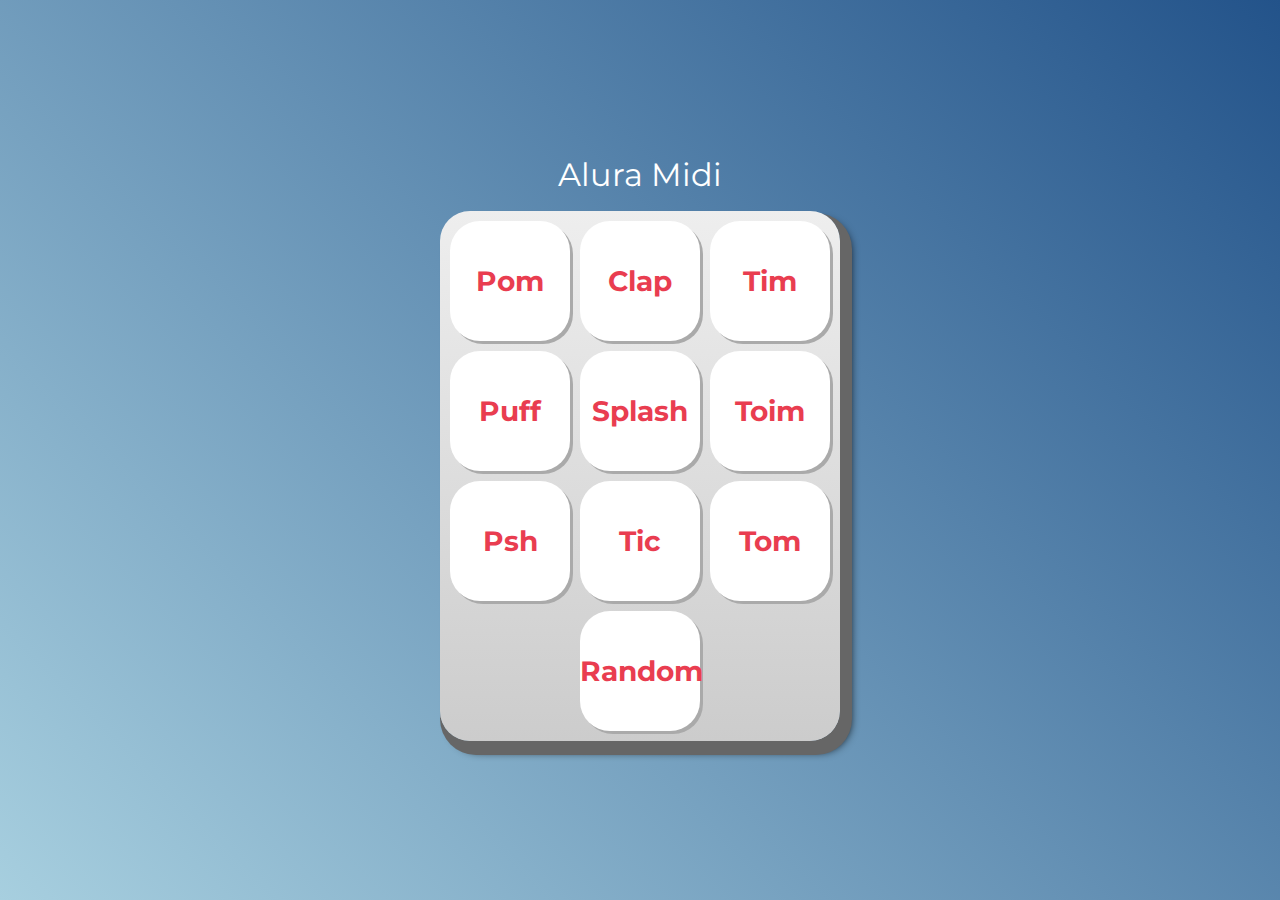
<file: aluramidi-curso-arquivos-iniciais/index.html>
<!DOCTYPE html>
<html lang="pt-BR">
<head>
    <meta charset="UTF-8">
    <meta http-equiv="X-UA-Compatible" content="IE=edge">
    <meta name="viewport" content="width=device-width, initial-scale=1.0">

    <title>Alura MIDI</title>

    <link rel="preconnect" href="https://fonts.googleapis.com">
    <link rel="preconnect" href="https://fonts.gstatic.com" crossorigin>
    <link href="https://fonts.googleapis.com/css2?family=Montserrat:wght@500;600&display=swap" rel="stylesheet">

    <link rel="icon" type="image/png" href="images/bateria.png">
    <link rel="stylesheet" href="css/reset.css">
    <link rel="stylesheet" href="css/estilos.css">

</head>
<body>

    <h1>Alura Midi</h1>

    <section class="teclado">
        <button  class="tecla tecla_pom">Pom</button>
        <button  class="tecla tecla_clap">Clap</button>
        <button  class="tecla tecla_tim">Tim</button>

        <button  class="tecla tecla_puff">Puff</button>
        <button  class="tecla tecla_splash">Splash</button>
        <button  class="tecla tecla_toim">Toim</button>

        <button  class="tecla tecla_psh">Psh</button>
        <button  class="tecla tecla_tic">Tic</button>
        <button  class="tecla tecla_tom">Tom</button>
        
        <br>
        <button  class="btn_random" >Random</button>
    </section>

    <audio src="sounds/keyq.wav" id="som_tecla_pom"></audio>
    <audio src="sounds/keyw.wav" id="som_tecla_clap"></audio>
    <audio src="sounds/keye.wav" id="som_tecla_tim"></audio>
    <audio src="sounds/keya.wav" id="som_tecla_puff"></audio>
    <audio src="sounds/keys.wav" id="som_tecla_splash"></audio>
    <audio src="sounds/keyd.wav" id="som_tecla_toim"></audio>
    <audio src="sounds/keyz.wav" id="som_tecla_psh"></audio>
    <audio src="sounds/keyx.wav" id="som_tecla_tic"></audio>
    <audio src="sounds/keyc.wav" id="som_tecla_tom"></audio>

    <script src="js/main.js"></script>
    
</body>
</html>
</file>
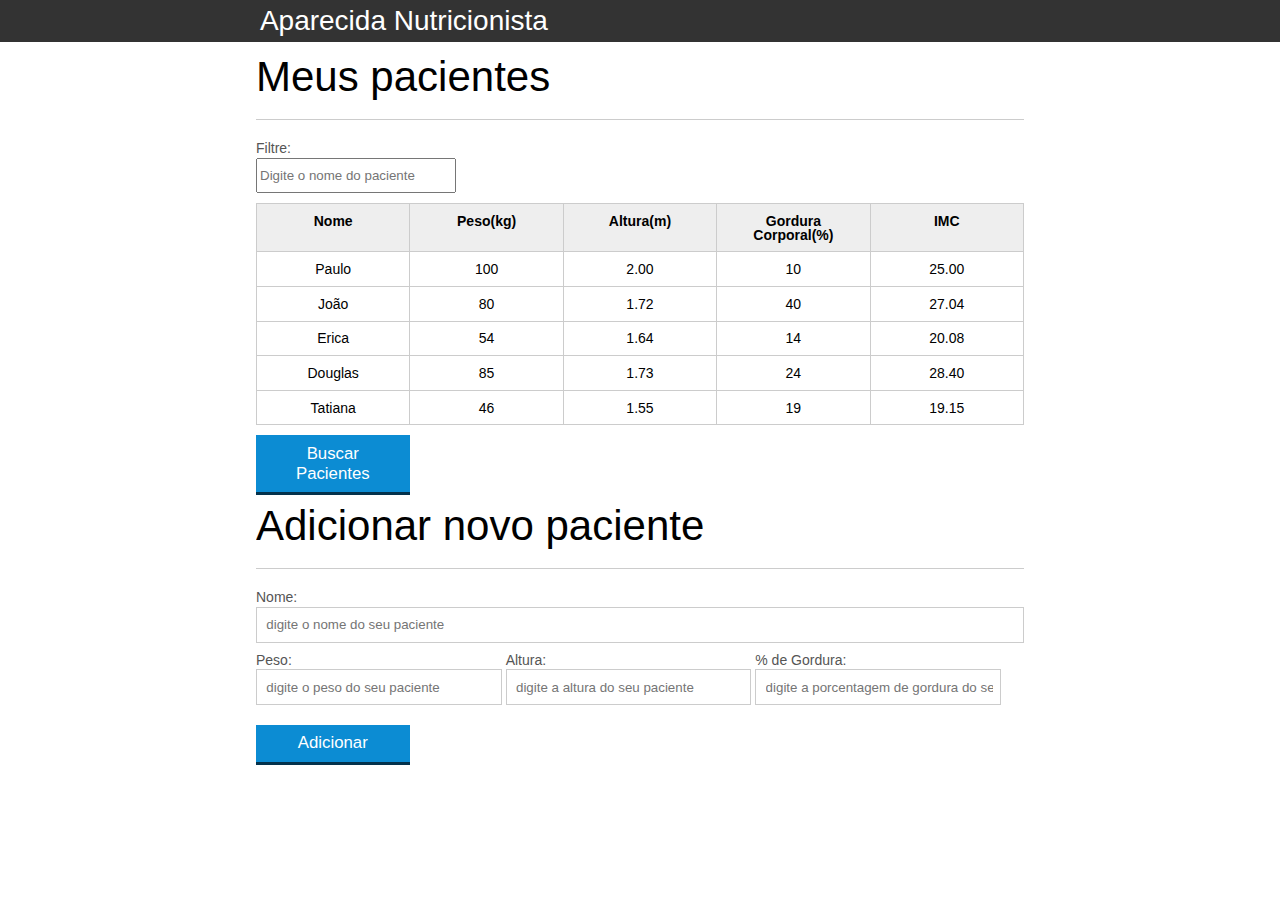
<file: introducao-javascript/index.html>
<!DOCTYPE html>
<html lang="pt-br">
	<head>
		<meta charset="UTF-8">
		<title>Aparecida Nutrição</title>
		<link rel="icon" href="favicon.ico" type="image/x-icon">
		<link rel="stylesheet" type="text/css" href="css/reset.css">
		<link rel="stylesheet" type="text/css" href="css/index.css">

	</head>
	<body>

		<header>
			<div class="container">
				<h2 class="titulo">Aparecida Nutrição</h2>
			</div>
		</header>
		<main>
			<section class="container">
				<h2>Meus pacientes</h2>
				<label for="filtrar-tabela">Filtre:</label>
				<input type="text" name="filtro" id="filtrar-tabela" placeholder="Digite o nome do paciente">
				<table>
					<thead>
						<tr>
							<th>Nome</th>
							<th>Peso(kg)</th>
							<th>Altura(m)</th>
							<th>Gordura Corporal(%)</th>
							<th>IMC</th>
						</tr>
					</thead>
					<tbody id="tabela-pacientes">
						<tr class="paciente" id="primeiro-paciente">
							<td class="info-nome">Paulo</td>
							<td class="info-peso">100</td>
							<td class="info-altura">2.00</td>
							<td class="info-gordura">10</td>
							<td class="info-imc">0</td>
						</tr>

						<tr class="paciente" >
							<td class="info-nome">João</td>
							<td class="info-peso">80</td>
							<td class="info-altura">1.72</td>
							<td class="info-gordura">40</td>
							<td class="info-imc">0</td>
						</tr>

						<tr class="paciente" >
							<td class="info-nome">Erica</td>
							<td class="info-peso">54</td>
							<td class="info-altura">1.64</td>
							<td class="info-gordura">14</td>
							<td class="info-imc">0</td>
						</tr>

						<tr class="paciente">
							<td class="info-nome">Douglas</td>
							<td class="info-peso">85</td>
							<td class="info-altura">1.73</td>
							<td class="info-gordura">24</td>
							<td class="info-imc">0</td>
						</tr>
						<tr class="paciente" >
							<td class="info-nome">Tatiana</td>
							<td class="info-peso">46</td>
							<td class="info-altura">1.55</td>
							<td class="info-gordura">19</td>
							<td class="info-imc">0</td>
						</tr>
					</tbody>
				</table>
				<span id="erro-ajax" class="invisivel">Erro ao buscar os pacientes</span>

				<button id="buscar-pacientes" class="botao bto-principal">Buscar Pacientes</button>

			</section>
		</main>

		<section class="container">
		    <h2 id="titulo-form">Adicionar novo paciente</h2>
			<ul id="mensagens-erro"></ul>
		    <form id="form-adiciona">
		        <div class="">
		            <label for="nome">Nome:</label>
		            <input id="nome" name="nome" type="text" placeholder="digite o nome do seu paciente" class="campo">
		        </div>
		        <div class="grupo">
		            <label for="peso">Peso:</label>
		            <input id="peso" name="peso" type="text" placeholder="digite o peso do seu paciente" class="campo campo-medio">
		        </div>
		        <div class="grupo">
		            <label for="altura">Altura:</label>
		            <input id="altura" name="altura" type="text" placeholder="digite a altura do seu paciente" class="campo campo-medio">
		        </div>
		        <div class="grupo">
		            <label for="gordura">% de Gordura:</label>
		            <input id="gordura" type="text" placeholder="digite a porcentagem de gordura do seu paciente" class="campo campo-medio">
		        </div>

		        <button id="adicionar-paciente" class="botao bto-principal">Adicionar</button>
		    </form>
		</section>

		<script src="js/calcula-imc.js" ></script>
		<script src="js/form.js" ></script>
		<script src="js/remover-paciente.js" ></script>
		<script src="js/filtra.js" ></script>
		<script src="js/buscar-pacientes.js" ></script>

	</body>
</html>
</file>
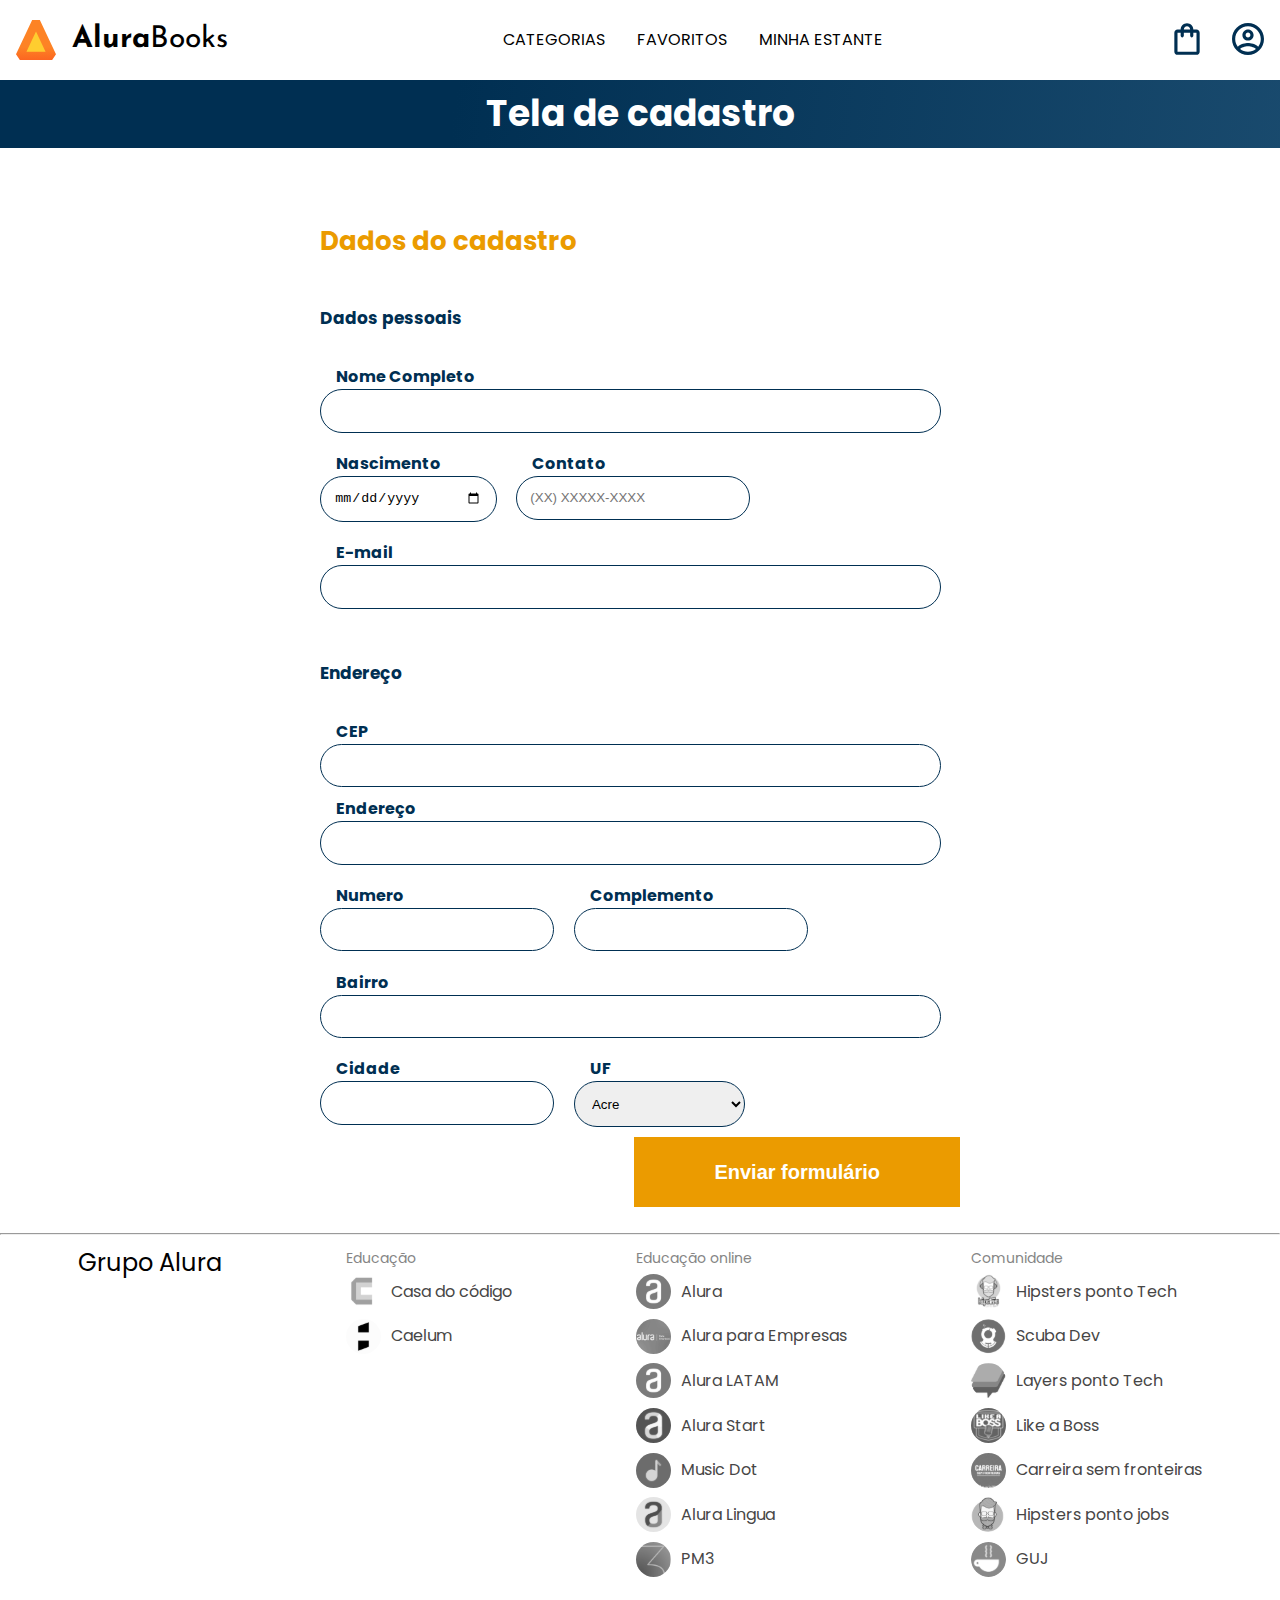
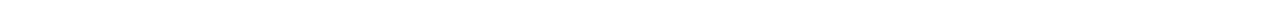
<file: js-consume-api/index.html>
<!DOCTYPE html>
<html lang="en">

<head>
    <meta charset="UTF-8">
    <meta http-equiv="X-UA-Compatible" content="IE=edge">
    <meta name="viewport" content="width=device-width, initial-scale=1.0">
    <link rel="stylesheet" href="./styles/reset.css">
    <link rel="preconnect" href="https://fonts.googleapis.com">
    <link rel="preconnect" href="https://fonts.gstatic.com" crossorigin>
    <link href="https://fonts.googleapis.com/css2?family=Poppins:wght@300;400;500;700&display=swap" rel="stylesheet">
    <link rel="stylesheet" href="https://unpkg.com/swiper@8/swiper-bundle.min.css" />
    <link href="https://fonts.googleapis.com/css2?family=Josefin+Sans:wght@400;700&display=swap" rel="stylesheet">
    <link rel="stylesheet" href="./styles/styles.css">
    <title>Formulário de cadastro</title>
</head>

<body>

    <header class="cabeçalho">
        <div class="container">
            <input type="checkbox" id="menu" class="container__botao">
            <label for="menu" class="container__rotulo">
                <span class="cabeçalho__menu-hamburguer container__imagem"></span>
            </label>
            <ul class="lista-menu">
                <li class="lista-menu__titulo">Categorias</li>
                <li class="lista-menu__item">
                    <a href="#" class="lista-menu__link">Programação</a>
                </li>
                <li class="lista-menu__item">
                    <a href="#" class="lista-menu__link">Front-end</a>
                </li>
                <li class="lista-menu__item">
                    <a href="#" class="lista-menu__link">Infraestrutura</a>
                </li>
                <li class="lista-menu__item">
                    <a href="#" class="lista-menu__link">Business</a>
                </li>
                <li class="lista-menu__item">
                    <a href="#" class="lista-menu__link">Design & UX</a>
                </li>
            </ul>
            <img src="img/Logo.svg" alt="Logo da Alurabooks" class="container__imagem">
            <h1 class="container__titulo"><b class="container__titulo--negrito">Alura</b>Books</h1>
        </div>

        <ul class="opções">
            <input type="checkbox" id="opções-menu" class="opções__botão">
            <li class="opções__item"><a href="#" class="opções__link">Categorias</a></li>
            <li class="opções__item"><a href="#" class="opções__link">Favoritos</a></li>
            <li class="opções__item"><a href="#" class="opções__link">Minha estante</a></li>
        </ul>

        <div class="container">
            <a href="#"><img src="img/Favoritos.svg" alt="Meus favoritos"
                    class="container__imagem container__imagem-transparente"></a>
            <a href="#" class="container__link">
                <img src="img/Compras.svg" alt="Carrinhos de compras" class="container__imagem">
                <p class="container__texto">Minha sacola</p>
            </a>
            <a href="#" class="container__link">
                <img src="img/Usuario.svg" alt="Meu perfil" class="container__imagem">
                <p class="container__texto">Meu perfil</p>
            </a>
        </div>
    </header>

    <section class="banner">
        <h2 class="banner__titulo">Tela de cadastro</h2>
    </section>

    <main class="principal">
        <h2 class="principal__titulo">Dados do cadastro</h2>

        <form class="principal__formulario" id="formulario" target="_blank"
            onsubmit="location.replace('./cadastro-finalizado.html')">
            <h3 class="principal__subtitulo">Dados pessoais</h3>
            <div class="formulario__campo">
                <label class="campo__etiqueta" for="nome">Nome Completo</label>
                <input name="nome" id="nome" class="campo__escrita" required />
            </div>
            <div class="formulario__dupla">
                <div class="formulario__campo">
                    <label class="campo__etiqueta" for="nascimento">Nascimento</label>
                    <input name="nascimento" id="nascimento" type="date" class="campo__escrita" required />
                </div>
                <div class="formulario__campo">
                    <label class="campo__etiqueta" for="telefone">Contato</label>
                    <input name="telefone" id="telefone" type="tel" placeholder="(XX) XXXXX-XXXX" class="campo__escrita"
                        required />
                </div>
            </div>
            <div class="formulario__campo">
                <label class="campo__etiqueta" for="email">E-mail</label>
                <input name="email" id="email" type="email" class="campo__escrita" required />
            </div>

            <h3 class="principal__subtitulo">Endereço</h3>

            <div class="formulario__campo">
                <label class="campo__etiqueta" for="cep">CEP</label>
                <input name="cep" id="cep" class="campo__escrita" required />
            </div>

            <div id="msg-erro-cep"></div>

            <div class="formulario__campo">
                <label class="campo__etiqueta" for="endereco">Endereço</label>
                <input name="endereco" id="endereco" class="campo__escrita" required />
            </div>
            <div class="formulario__dupla">
                <div class="formulario__campo">
                    <label class="campo__etiqueta" for="numero">Numero</label>
                    <input name="numero" id="numero" class="campo__escrita" required />
                </div>
                <div class="formulario__campo">
                    <label class="campo__etiqueta" for="complemento">Complemento</label>
                    <input name="complemento" id="complemento" class="campo__escrita" />
                </div>
            </div>
            <div class="formulario__campo">
                <label class="campo__etiqueta" for="bairro">Bairro</label>
                <input name="bairro" id="bairro" class="campo__escrita" required />
            </div>
            <div class="formulario__dupla">
                <div class="formulario__campo">
                    <label class="campo__etiqueta" for="cidade">Cidade</label>
                    <input name="cidade" id="cidade" class="campo__escrita" required />
                </div>

                <div class="formulario__campo">
                    <label class="campo__etiqueta" for="estado">UF</label>
                    <select id="estado" name="estado" class="campo__escrita">
                        <option value="AC">Acre</option>
                        <option value="AL">Alagoas</option>
                        <option value="AP">Amapá</option>
                        <option value="AM">Amazonas</option>
                        <option value="BA">Bahia</option>
                        <option value="CE">Ceará</option>
                        <option value="DF">Distrito Federal</option>
                        <option value="ES">Espírito Santo</option>
                        <option value="GO">Goiás</option>
                        <option value="MA">Maranhão</option>
                        <option value="MT">Mato Grosso</option>
                        <option value="MS">Mato Grosso do Sul</option>
                        <option value="MG">Minas Gerais</option>
                        <option value="PA">Pará</option>
                        <option value="PB">Paraíba</option>
                        <option value="PR">Paraná</option>
                        <option value="PE">Pernambuco</option>
                        <option value="PI">Piauí</option>
                        <option value="RJ">Rio de Janeiro</option>
                        <option value="RN">Rio Grande do Norte</option>
                        <option value="RS">Rio Grande do Sul</option>
                        <option value="RO">Rondônia</option>
                        <option value="RR">Roraima</option>
                        <option value="SC">Santa Catarina</option>
                        <option value="SP">São Paulo</option>
                        <option value="SE">Sergipe</option>
                        <option value="TO">Tocantins</option>
                        <option value="EX">Estrangeiro</option>
                    </select>
                </div>

            </div>


            <input type="submit" value="Enviar formulário" class="formulario__botao" id="enviar">
        </form>
    </main>

    <hr>
    <footer class="rodapé">
        <h2 class="rodapé__titulo">Grupo Alura</h2>
        <ul class="lista-rodapé">
            <li class="lista-rodapé__titulo">Educação</li>
            <li class="lista-rodapé__item">
                <img src="img/CasaDoCodigo.svg" alt="Logo da casa do código">
                <a href="https://www.casadocodigo.com.br/" class="lista-rodapé__link">Casa do código</a>
            </li>
            <li class="lista-rodapé__item">
                <img src="img/Caelum.svg" alt="Logo da caelum">
                <a href="https://caelum.com.br/" class="lista-rodapé__link">Caelum</a>
            </li>
        </ul>

        <ul class="lista-rodapé">
            <li class="lista-rodapé__titulo">Educação online</li>
            <li class="lista-rodapé__item">
                <img src="img/Alura.svg" alt="Logo da Alura">
                <a href="https://www.alura.com.br/" class="lista-rodapé__link">Alura</a>
            </li>
            <li class="lista-rodapé__item">
                <img src="img/AluraEmpresas.svg" alt="Logo da Alura para Empresas">
                <a href="https://www.alura.com.br/empresas" class="lista-rodapé__link">Alura para Empresas</a>
            </li>
            <li class="lista-rodapé__item">
                <img src="img/AluraLATAM.svg" alt="Logo da Alura Latam">
                <a href="https://www.aluracursos.com/" class="lista-rodapé__link">Alura LATAM</a>
            </li>
            <li class="lista-rodapé__item">
                <img src="img/AluraStart.svg" alt="Logo da Alura START">
                <a href="https://www.alurastart.com.br/" class="lista-rodapé__link">Alura Start</a>
            </li>
            <li class="lista-rodapé__item">
                <img src="img/MusicDot.svg" alt="Logo da Music Dot">
                <a href="https://www.musicdot.com.br/" class="lista-rodapé__link">Music Dot</a>
            </li>
            <li class="lista-rodapé__item">
                <img src="img/AluraLingua.svg" alt="Logo da Alura Lingua">
                <a href="https://www.aluralingua.com.br/" class="lista-rodapé__link">Alura Lingua</a>
            </li>
            <li class="lista-rodapé__item">
                <img src="img/PM3.svg" alt="Logo da PM3">
                <a href="https://www.cursospm3.com.br/" class="lista-rodapé__link">PM3</a>
            </li>
        </ul>

        <ul class="lista-rodapé">
            <li class="lista-rodapé__titulo">Comunidade</li>
            <li class="lista-rodapé__item">
                <img src="img/HipstersTech.svg" alt="Logo do Hipsters ponto Tech">
                <a href="https://hipsters.tech/" class="lista-rodapé__link">Hipsters ponto Tech</a>
            </li>
            <li class="lista-rodapé__item">
                <img src="img/ScubaDev.svg" alt="Logo do Scuba Dev">
                <a href="https://scuba.dev.br/" class="lista-rodapé__link">Scuba Dev</a>
            </li>
            <li class="lista-rodapé__item">
                <img src="img/LayersTech.svg" alt="Logo do Layers ponto Tech">
                <a href="https://layerspontotech.com.br/" class="lista-rodapé__link">Layers ponto Tech</a>
            </li>
            <li class="lista-rodapé__item">
                <img src="img/LikeABoss.svg" alt="Logo do Like a Boss">
                <a href="https://likeaboss.com.br/" class="lista-rodapé__link">Like a Boss</a>
            </li>
            <li class="lista-rodapé__item">
                <img src="img/CarreiraSemFronteira.svg" alt="Logo do Carreira sem fronteiras">
                <a href="https://www.carreirasemfronteiras.com.br/" class="lista-rodapé__link">Carreira sem
                    fronteiras</a>
            </li>
            <li class="lista-rodapé__item">
                <img src="img/HipstersJobs.svg" alt="Logo do Hipsters ponto jobs">
                <a href="https://hipsters.jobs/" class="lista-rodapé__link">Hipsters ponto jobs</a>
            </li>
            <li class="lista-rodapé__item">
                <img src="img/GUJ.svg" alt="Logo do GUJ">
                <a href="https://www.guj.com.br/" class="lista-rodapé__link">GUJ</a>
            </li>
        </ul>
    </footer>

    <script src="consume-api-cep.js"></script>

</body>

</html>
</file>
<file: aluramidi-curso-arquivos-iniciais/css/estilos.css>
:root {
  --cinza: #aaa;
  --vermelha: #e93d50;
  --vermelha-escura: #af303f;
  --branca: #fff;
  --luz: rgb(229, 255, 0);
}

body {
  align-items: center;
  background: linear-gradient(45deg, #a7cfdf 0%,#23538a 100%);
  display: flex;
  justify-content: center;
  flex-direction: column;
  font-family: 'Montserrat', sans-serif;
  min-height: 100vh;
}

h1 {
  color: var(--branca);
  margin-bottom: 20px;
  font-size: 2rem;
}

.teclado {
  background: linear-gradient(to bottom, #eeeeee 0%,#cccccc 100%);
  box-shadow: 6px 8px 0 6px #666, 10px 10px 10px #000;
  border-radius: 30px;
  display: grid;
  gap: 10px;
  grid-template-columns: repeat(3, 1fr);
  padding: 10px;
}



.tecla {
  background-color: var(--branca);
  border-radius: 30px;
  box-shadow: 3px 3px 0 var(--cinza);
  color: var(--vermelha);
  cursor: pointer;
  height: 120px;
  font-size: 1.75em;
  font-weight: bold;
  line-height: 120px;
  text-align: center;
  width: 120px;
}

.tecla.ativa,
.tecla:active {
  background-color: var(--vermelha);
  border: 4px solid  var(--vermelha);
  box-shadow: 3px 3px 0 var(--vermelha-escura) inset;
  color: var(--branca);
  outline: none;
}

.tecla.focus,
.tecla:focus {
  outline: none;
  box-shadow: 1px 1px 10px var(--luz);
}

.tecla.active:focus,
.tecla:active:focus {
  box-shadow: 3px 3px 0 var(--vermelha-escura) inset, 1px 1px 10px var(--luz);
}







.btn_random{
  background-color: var(--branca);
  border-radius: 30px;
  box-shadow: 3px 3px 0 var(--cinza);
  color: var(--vermelha);
  cursor: pointer;
  height: 120px;
  font-size: 1.75em;
  font-weight: bold;
  line-height: 120px;
  text-align: center;
  width: 120px;
}

.btn_random.ativa,
.btn_random:active {
  background-color: var(--vermelha);
  border: 4px solid  var(--vermelha);
  box-shadow: 3px 3px 0 var(--vermelha-escura) inset;
  color: var(--branca);
  outline: none;
}

.btn_random.focus,
.btn_random:focus {
  outline: none;
  box-shadow: 1px 1px 10px var(--luz);
}

.btn_random.active:focus,
.btn_random:active:focus {
  box-shadow: 3px 3px 0 var(--vermelha-escura) inset, 1px 1px 10px var(--luz);
}
</file>
<file: introducao-javascript/css/index.css>
*{
	box-sizing: border-box;
 }

body{
	font-family: "Helvetica Neue", "Helvetica", Helvetica, Arial, sans-serif;
	font-size: 14px;
}

header{
	background-color: #333;
	height: 3em;
	color: #FFF;
	margin-bottom: 1em;
}

header h1{
	font-size: 2em;
	display:inline-block;
	vertical-align:	middle;
}
header h2{
	font-size: 2em;
	display:inline-block;
	vertical-align:	middle;
}

header .container:before{
	content: '';
	display:inline-block;
	height: 100%;
	vertical-align:	middle;
}

.container{
	width: 60%;
	height: 100%;
	margin: 0 auto;
}

section{
	margin: 2em 0;
	overflow: hidden;
}

section h2{
	font-size: 3em;
	display: block;
	padding-bottom: .5em;
	border-bottom: 1px solid #ccc;
	margin-bottom: .5em;
}

table{
	width: 100%;
	margin-bottom : .5em;
    table-layout: fixed;

}

td, th {
	padding: .7em;
	margin: 0;
	border: 1px solid #ccc;
	text-align: center;
}

th{
	font-weight: bold;
	background-color: #EEE;
}

label{
	color: #555;
	display: block;
	margin-bottom: .2em;
}

.campo{
	margin: 0;
	padding-bottom: 1em;
	width: 100%;
	border: 1px solid #ccc;
	padding: .7em;
	width: 100%;
}

.campo-medio{
	display: inline-block;
	padding-right: .5em;
}

.grupo{
	width: 32%;
	display: inline-block;
	padding: 10px 0px;
}

button{
	padding: .5em 2em;
	border: 0;
	border-bottom: 3px solid;
	font-size: 1.2em;
	cursor: pointer;
	margin: 0;
	margin-top: -3px;
	color: #fff;
	background-color:#0c8cd3;
	border-color: #04324c;
	width: 20%;
    display: block;
    clear: both;
    margin: 10px 0px;

}

button:active{
	margin-top:0px;
	border: 0;
}

button[disabled=disabled], button:disabled {
    background-color: gray;
	border-color: darkgray;

}

.adicionar-paciente{
    margin-top: 30px;
}

.campo-invalido{
	border: 1px solid red;
}

.paciente-invalido {
	background-color: lightcoral;
}

#mensagens-erro {
	color: red;
}

.fadeOut {
	opacity: 0;
	transition: 0.5s;
}

#filtrar-tabela {
	width: 200px;
	height: 35px;
	margin-bottom: 10px;
}

.invisivel {
	display: none;
}
</file>
<file: js-consume-api/styles/styles.css>
@import url("header.css");
@import url("banner.css");
@import url("formulario.css");
@import url("rodape.css");
@import url("cadastro.css");

:root {
    --cor-de-fundo: #EBECEE;
    --branco: #FFFFFF;
    --laranja: #EB9B00;
    --azul-degrade: linear-gradient(97.54deg, #002F52 35.49%, #326589 165.37%);
    --fonte-principal: "Poppins";
    --azul: #002F52;
    --fonte-secundario: "Josefin Sans";
    --preto: #000000;
    --cinza: #474646;
    --cinza-claro: #858585;
    --vermelho: #D94937;
}

body {
    background-color: var(--branco);
    font-family: var(--fonte-principal);
    font-size: 16px;
    font-weight: 400;
}
</file>
